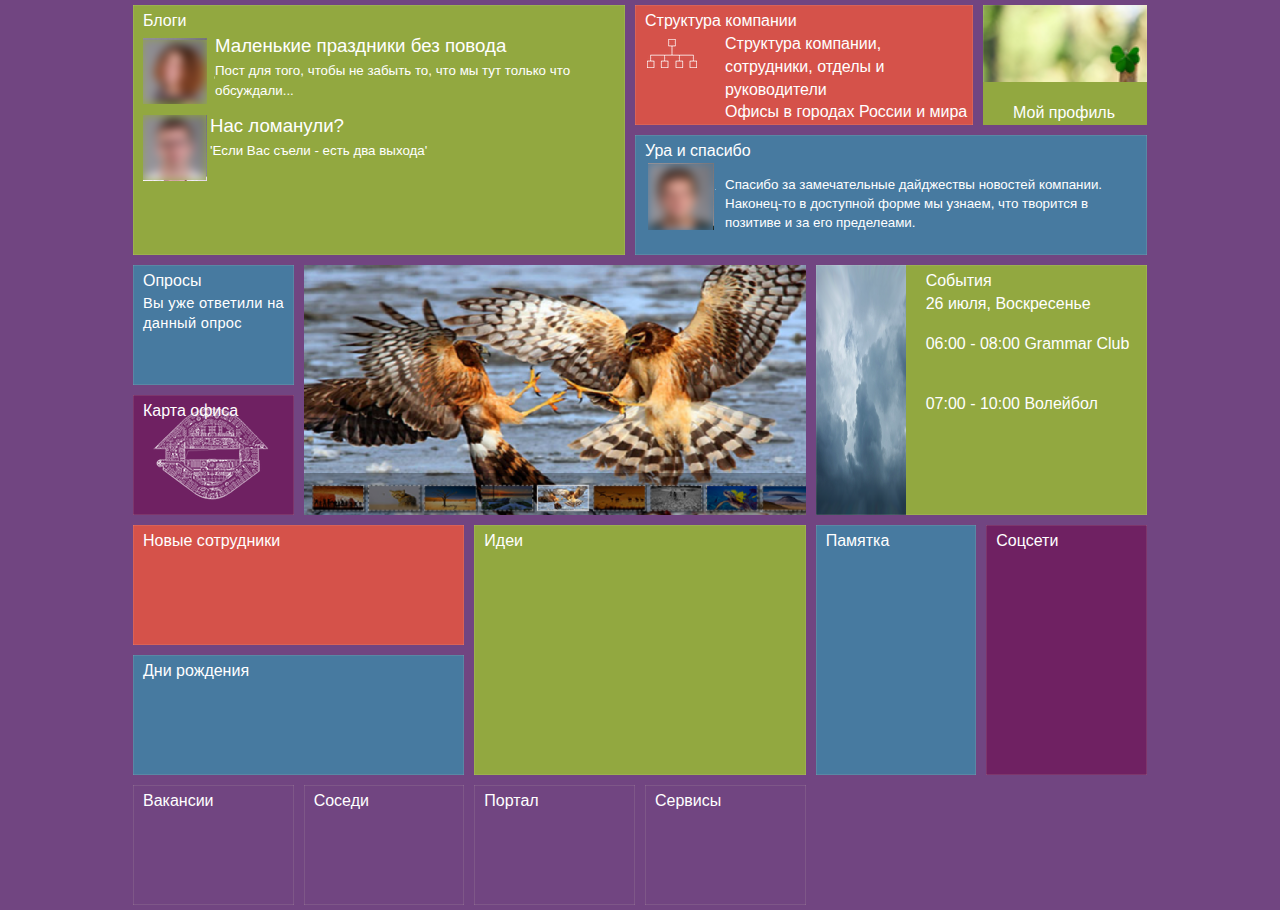
<file: index.html>
<!DOCTYPE html>
<html>
<head lang="en">
    <meta charset="UTF-8">
    <script type="text/javascript"  data-main="scripts/main" src="scripts/lib/require/require_2.1.15.js"></script>

    <link href="scripts/lib/bootstrap/css/bootstrap.min.css" rel="stylesheet" />
    <link href="scripts/lib/jquery/metro/metro-bootstrap.min.css" rel="stylesheet" />
    <link rel="stylesheet" href="styles/widgets.css"/>

    <link href="[data-uri]" rel="icon" type="image/x-icon" />
    <title></title>
</head>
<body style="width: 100%; background-color: #714581">
<div class="container metro">
<div class="row">
    <div class="col-md-6" style="padding-left: 5px;"> <div class="tile webpart blogs" style="height: 250px"></div></div>
    <div class="col-md-6" style="padding-left: 5px;">
        <div class="row">
            <div class="col-md-8" style="padding-left: 5px; padding-right: 5px"><div class="tile webpart structure"></div></div>
            <div class="col-md-4" style="padding-left: 5px; padding-right: 5px"><div class="tile webpart myprofile"></div></div>
        </div>
        <div class="row">
            <div class="col-md-12" style="padding-left: 5px; padding-right: 5px"><div class="tile webpart hooray"></div></div>
        </div>
    </div>
</div>
<div class="row">
    <div class="col-md-2"  style="padding-left: 5px; padding-right: 5px">
        <div class="row">
            <div class="col-md-12"><div class="tile webpart interview"></div></div>
        </div>
        <div class="row">
            <div class="col-md-12"><div class="tile webpart officemap"></div></div>
        </div>
    </div>
    <div class="col-md-6"  style="padding-left: 5px; padding-right: 5px"><div class="tile webpart photos" style="height: 250px; padding: 0px 0px 0px 0px !important; background-color: transparent !important; box-shadow: 0px 0px 0px;  "></div></div>
    <div class="col-md-4"  style="padding-left: 5px; padding-right: 5px"><div class="tile webpart events" style="height: 250px"></div></div>
</div>
<div class="row">
    <div class="col-md-4">
        <div class="row">
            <div class="col-md-12" style="padding-left: 5px; padding-right: 5px"><div class="tile webpart newemployees"></div></div>
        </div>
        <div class="row">
            <div class="col-md-12" style="padding-left: 5px; padding-right: 5px"><div class="tile webpart birthdays"></div><div class=""></div></div>
        </div>
    </div>
    <div class="col-md-4" style="padding-left: 5px; padding-right: 5px"><div class="tile webpart ideas" style="height: 250px"></div></div>
    <div class="col-md-2" style="padding-left: 5px; padding-right: 5px"><div class="tile webpart note" style="height: 250px"></div></div>
    <div class="col-md-2" style="padding-left: 5px; padding-right: 5px"><div class="tile webpart facebook" style="height: 250px"></div></div>
</div>
<div class="row">
    <div class="col-md-2" style="padding-left: 5px; padding-right: 5px"><div class="tile webpart job"></div></div>
    <div class="col-md-2" style="padding-left: 5px; padding-right: 5px"><div class="tile webpart neighbors"></div></div>
    <div class="col-md-2" style="padding-left: 5px; padding-right: 5px"><div class="tile webpart portal"></div></div>
    <div class="col-md-2" style="padding-left: 5px; padding-right: 5px"><div class="tile webpart services"></div></div>
</div>
</div>

</body>
</html>
</file>
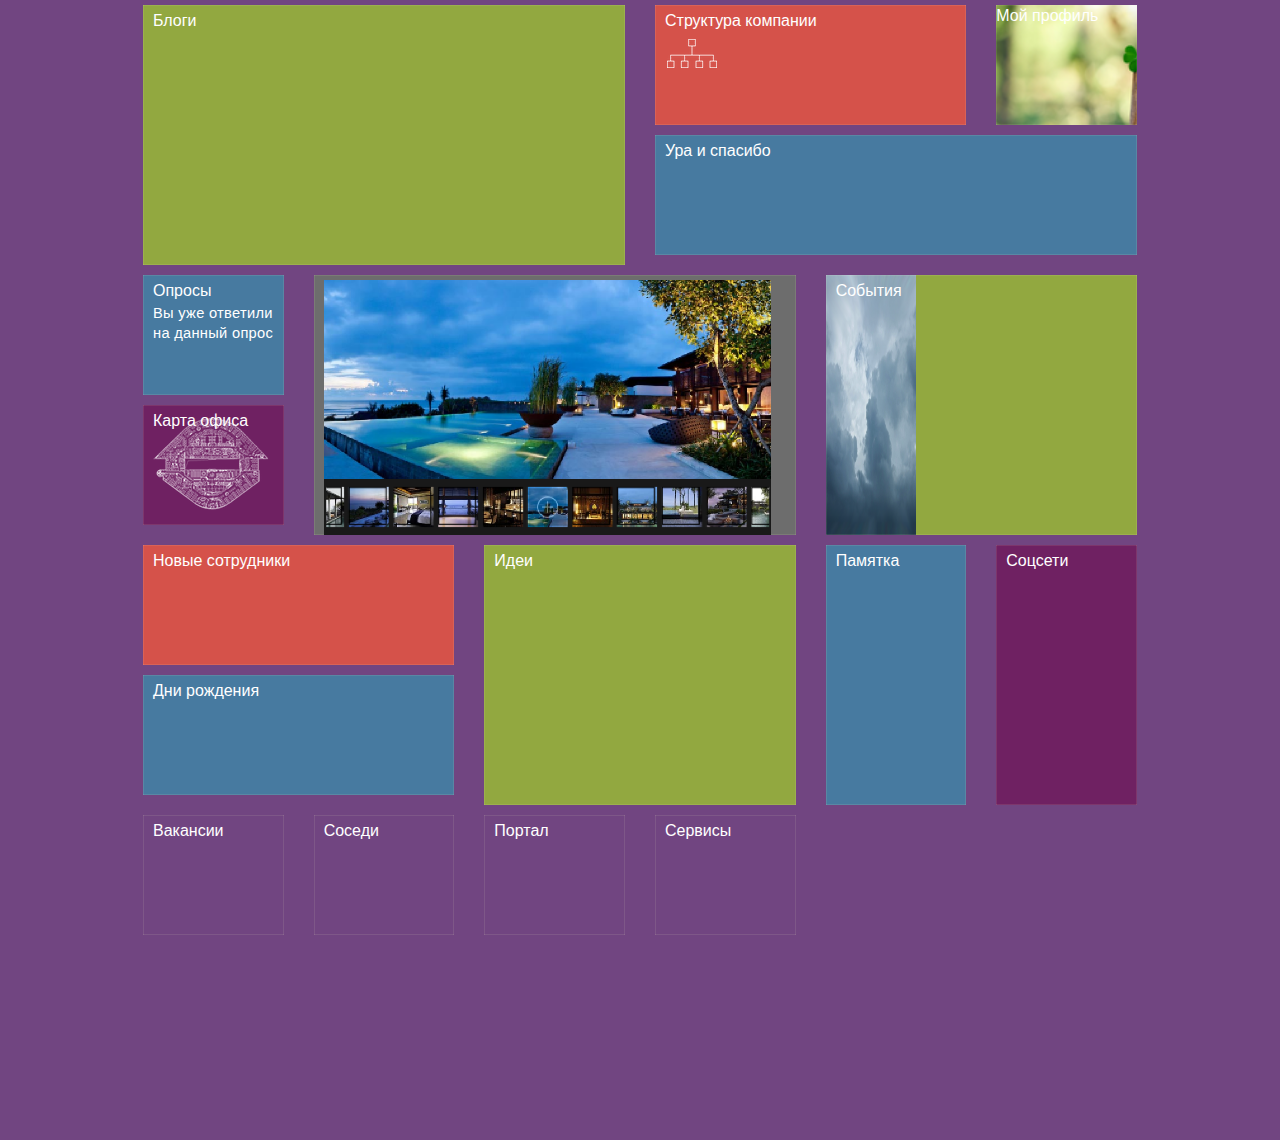
<file: index_manual.html>
<!DOCTYPE html>
<html>
<head lang="en">
    <meta charset="UTF-8">
    <script type="text/javascript" src="scripts/lib/jquery/jquery-1.11.1.js"></script>
    <script type="text/javascript" src="scripts/EmptyWidget.js"></script>
    <script type="text/javascript" src="scripts/onload.js"></script>
    <script type="text/javascript" src="scripts/lib/jqueryui/jquery-ui.js"></script>
    <script type="text/javascript" src="scripts/lib/bootstrap/js/bootstrap.min.js"></script>
    <script type="text/javascript" src="scripts/lib/jquery/metro/metro.min.js"></script>
    <script type="text/javascript" src="scripts/lib/jssor/jssor.js"></script>
    <script type="text/javascript" src="scripts/lib/jssor/jssor.slider.min.js"></script>

    <link href="scripts/lib/bootstrap/css/bootstrap.min.css" rel="stylesheet" />
    <link href="scripts/lib/jquery/metro/metro-bootstrap.min.css" rel="stylesheet" />
    <link rel="stylesheet" href="styles/widgets.css"/>

    <script>

        jQuery(document).ready(function ($) {

            var _SlideshowTransitions = [
                //Fade in L
                {$Duration: 1200, x: 0.3, $During: { $Left: [0.3, 0.7] }, $Easing: { $Left: $JssorEasing$.$EaseInCubic, $Opacity: $JssorEasing$.$EaseLinear }, $Opacity: 2 }
                //Fade out R
                , { $Duration: 1200, x: -0.3, $SlideOut: true, $Easing: { $Left: $JssorEasing$.$EaseInCubic, $Opacity: $JssorEasing$.$EaseLinear }, $Opacity: 2 }
                //Fade in R
                , { $Duration: 1200, x: -0.3, $During: { $Left: [0.3, 0.7] }, $Easing: { $Left: $JssorEasing$.$EaseInCubic, $Opacity: $JssorEasing$.$EaseLinear }, $Opacity: 2 }
                //Fade out L
                , { $Duration: 1200, x: 0.3, $SlideOut: true, $Easing: { $Left: $JssorEasing$.$EaseInCubic, $Opacity: $JssorEasing$.$EaseLinear }, $Opacity: 2 }

                //Fade in T
                , { $Duration: 1200, y: 0.3, $During: { $Top: [0.3, 0.7] }, $Easing: { $Top: $JssorEasing$.$EaseInCubic, $Opacity: $JssorEasing$.$EaseLinear }, $Opacity: 2, $Outside: true }
                //Fade out B
                , { $Duration: 1200, y: -0.3, $SlideOut: true, $Easing: { $Top: $JssorEasing$.$EaseInCubic, $Opacity: $JssorEasing$.$EaseLinear }, $Opacity: 2, $Outside: true }
                //Fade in B
                , { $Duration: 1200, y: -0.3, $During: { $Top: [0.3, 0.7] }, $Easing: { $Top: $JssorEasing$.$EaseInCubic, $Opacity: $JssorEasing$.$EaseLinear }, $Opacity: 2 }
                //Fade out T
                , { $Duration: 1200, y: 0.3, $SlideOut: true, $Easing: { $Top: $JssorEasing$.$EaseInCubic, $Opacity: $JssorEasing$.$EaseLinear }, $Opacity: 2 }

                //Fade in LR
                , { $Duration: 1200, x: 0.3, $Cols: 2, $During: { $Left: [0.3, 0.7] }, $ChessMode: { $Column: 3 }, $Easing: { $Left: $JssorEasing$.$EaseInCubic, $Opacity: $JssorEasing$.$EaseLinear }, $Opacity: 2, $Outside: true }
                //Fade out LR
                , { $Duration: 1200, x: 0.3, $Cols: 2, $SlideOut: true, $ChessMode: { $Column: 3 }, $Easing: { $Left: $JssorEasing$.$EaseInCubic, $Opacity: $JssorEasing$.$EaseLinear }, $Opacity: 2, $Outside: true }
                //Fade in TB
                , { $Duration: 1200, y: 0.3, $Rows: 2, $During: { $Top: [0.3, 0.7] }, $ChessMode: { $Row: 12 }, $Easing: { $Top: $JssorEasing$.$EaseInCubic, $Opacity: $JssorEasing$.$EaseLinear }, $Opacity: 2 }
                //Fade out TB
                , { $Duration: 1200, y: 0.3, $Rows: 2, $SlideOut: true, $ChessMode: { $Row: 12 }, $Easing: { $Top: $JssorEasing$.$EaseInCubic, $Opacity: $JssorEasing$.$EaseLinear }, $Opacity: 2 }

                //Fade in LR Chess
                , { $Duration: 1200, y: 0.3, $Cols: 2, $During: { $Top: [0.3, 0.7] }, $ChessMode: { $Column: 12 }, $Easing: { $Top: $JssorEasing$.$EaseInCubic, $Opacity: $JssorEasing$.$EaseLinear }, $Opacity: 2, $Outside: true }
                //Fade out LR Chess
                , { $Duration: 1200, y: -0.3, $Cols: 2, $SlideOut: true, $ChessMode: { $Column: 12 }, $Easing: { $Top: $JssorEasing$.$EaseInCubic, $Opacity: $JssorEasing$.$EaseLinear }, $Opacity: 2 }
                //Fade in TB Chess
                , { $Duration: 1200, x: 0.3, $Rows: 2, $During: { $Left: [0.3, 0.7] }, $ChessMode: { $Row: 3 }, $Easing: { $Left: $JssorEasing$.$EaseInCubic, $Opacity: $JssorEasing$.$EaseLinear }, $Opacity: 2, $Outside: true }
                //Fade out TB Chess
                , { $Duration: 1200, x: -0.3, $Rows: 2, $SlideOut: true, $ChessMode: { $Row: 3 }, $Easing: { $Left: $JssorEasing$.$EaseInCubic, $Opacity: $JssorEasing$.$EaseLinear }, $Opacity: 2 }

                //Fade in Corners
                , { $Duration: 1200, x: 0.3, y: 0.3, $Cols: 2, $Rows: 2, $During: { $Left: [0.3, 0.7], $Top: [0.3, 0.7] }, $ChessMode: { $Column: 3, $Row: 12 }, $Easing: { $Left: $JssorEasing$.$EaseInCubic, $Top: $JssorEasing$.$EaseInCubic, $Opacity: $JssorEasing$.$EaseLinear }, $Opacity: 2, $Outside: true }
                //Fade out Corners
                , { $Duration: 1200, x: 0.3, y: 0.3, $Cols: 2, $Rows: 2, $During: { $Left: [0.3, 0.7], $Top: [0.3, 0.7] }, $SlideOut: true, $ChessMode: { $Column: 3, $Row: 12 }, $Easing: { $Left: $JssorEasing$.$EaseInCubic, $Top: $JssorEasing$.$EaseInCubic, $Opacity: $JssorEasing$.$EaseLinear }, $Opacity: 2, $Outside: true }

                //Fade Clip in H
                , { $Duration: 1200, $Delay: 20, $Clip: 3, $Assembly: 260, $Easing: { $Clip: $JssorEasing$.$EaseInCubic, $Opacity: $JssorEasing$.$EaseLinear }, $Opacity: 2 }
                //Fade Clip out H
                , { $Duration: 1200, $Delay: 20, $Clip: 3, $SlideOut: true, $Assembly: 260, $Easing: { $Clip: $JssorEasing$.$EaseOutCubic, $Opacity: $JssorEasing$.$EaseLinear }, $Opacity: 2 }
                //Fade Clip in V
                , { $Duration: 1200, $Delay: 20, $Clip: 12, $Assembly: 260, $Easing: { $Clip: $JssorEasing$.$EaseInCubic, $Opacity: $JssorEasing$.$EaseLinear }, $Opacity: 2 }
                //Fade Clip out V
                , { $Duration: 1200, $Delay: 20, $Clip: 12, $SlideOut: true, $Assembly: 260, $Easing: { $Clip: $JssorEasing$.$EaseOutCubic, $Opacity: $JssorEasing$.$EaseLinear }, $Opacity: 2 }
            ];

            var options = {
                $AutoPlay: true,                                    //[Optional] Whether to auto play, to enable slideshow, this option must be set to true, default value is false
                $AutoPlayInterval: 1500,                            //[Optional] Interval (in milliseconds) to go for next slide since the previous stopped if the slider is auto playing, default value is 3000
                $PauseOnHover: 1,                                //[Optional] Whether to pause when mouse over if a slider is auto playing, 0 no pause, 1 pause for desktop, 2 pause for touch device, 3 pause for desktop and touch device, 4 freeze for desktop, 8 freeze for touch device, 12 freeze for desktop and touch device, default value is 1

                $DragOrientation: 3,                                //[Optional] Orientation to drag slide, 0 no drag, 1 horizental, 2 vertical, 3 either, default value is 1 (Note that the $DragOrientation should be the same as $PlayOrientation when $DisplayPieces is greater than 1, or parking position is not 0)
                $ArrowKeyNavigation: true,   			            //[Optional] Allows keyboard (arrow key) navigation or not, default value is false
                $SlideDuration: 800,                                //Specifies default duration (swipe) for slide in milliseconds

                $SlideshowOptions: {                                //[Optional] Options to specify and enable slideshow or not
                    $Class: $JssorSlideshowRunner$,                 //[Required] Class to create instance of slideshow
                    $Transitions: _SlideshowTransitions,            //[Required] An array of slideshow transitions to play slideshow
                    $TransitionsOrder: 1,                           //[Optional] The way to choose transition to play slide, 1 Sequence, 0 Random
                    $ShowLink: true                                    //[Optional] Whether to bring slide link on top of the slider when slideshow is running, default value is false
                },

                $ArrowNavigatorOptions: {                       //[Optional] Options to specify and enable arrow navigator or not
                    $Class: $JssorArrowNavigator$,              //[Requried] Class to create arrow navigator instance
                    $ChanceToShow: 1                               //[Required] 0 Never, 1 Mouse Over, 2 Always
                },

                $ThumbnailNavigatorOptions: {                       //[Optional] Options to specify and enable thumbnail navigator or not
                    $Class: $JssorThumbnailNavigator$,              //[Required] Class to create thumbnail navigator instance
                    $ChanceToShow: 2,                               //[Required] 0 Never, 1 Mouse Over, 2 Always

                    $ActionMode: 1,                                 //[Optional] 0 None, 1 act by click, 2 act by mouse hover, 3 both, default value is 1
                    $SpacingX: 8,                                   //[Optional] Horizontal space between each thumbnail in pixel, default value is 0
                    $DisplayPieces: 10,                             //[Optional] Number of pieces to display, default value is 1
                    $ParkingPosition: 360                          //[Optional] The offset position to park thumbnail
                }
            };

            var jssor_slider1 = new $JssorSlider$("slider1_container", options);
            //responsive code begin
            //you can remove responsive code if you don't want the slider scales
            //while window resizes
            function ScaleSlider() {
                var parentWidth = $('#slider1_container').parent().width();

                var parentHeight = $('#slider1_container').parent().height();
                if (parentWidth) {
                    jssor_slider1.$ScaleWidth(parentWidth + 300);
                }
                if (parentHeight) {
                    jssor_slider1.$ScaleHeight(parentHeight);
                }
                else
                    window.setTimeout(ScaleSlider, 30);
            }
            //Scale slider after document ready
            ScaleSlider();

            $(window).bind("load", ScaleSlider);
            $(window).bind("resize", ScaleSlider);
            $(window).bind("orientationchange", ScaleSlider);
            //responsive code end
        });
    </script>

    <title></title>
</head>
<body style="width: 100%; background-color: #714581">
<div class="container metro">
    <div class="row">
        <div class="col-md-6"> <div class="tile webpart blogs" style="height: 260px"></div></div>
        <div class="col-md-6">
            <div class="row">
                <div class="col-md-8"><div class="tile webpart structure"></div></div>
                <div class="col-md-4"><div class="tile webpart myprofile"></div></div>
            </div>
            <div class="row">
                <div class="col-md-12"><div class="tile webpart hooray"></div></div>
            </div>
        </div>
    </div>
    <div class="row">
        <div class="col-md-2">
            <div class="row">
                <div class="col-md-12"><div class="tile webpart interview"></div></div>
            </div>
            <div class="row">
                <div class="col-md-12"><div class="tile webpart officemap"></div></div>
            </div>
        </div>
        <div class="col-md-6"><div class="tile webpart photos" style="height: 260px">

            <div id="slider1_container" style="position: relative; top: 0px; left: 0px; width: 800px;
        height: 456px; background: #191919; overflow: hidden;">

                <!-- Loading Screen -->
                <div u="loading" style="position: absolute; top: 0px; left: 0px;">
                    <div style="filter: alpha(opacity=70); opacity:0.7; position: absolute; display: block;
                background-color: #000000; top: 0px; left: 0px;width: 100%;height:100%;">
                    </div>
                    <div style="position: absolute; display: block; background: url(images/img/loading.gif) no-repeat center center;
                top: 0px; left: 0px;width: 100%;height:100%;">
                    </div>
                </div>

                <!-- Slides Container -->
                <div u="slides" style="cursor: move; position: absolute; left: 0px; top: 0px; width: 800px; height: 356px; overflow: hidden;">
                    <div>
                        <img u="image" src="images/img/alila/01.jpg" />
                        <img u="thumb" src="images/img/alila/thumb-01.jpg" />
                    </div>
                    <div>
                        <img u="image" src="images/img/alila/02.jpg" />
                        <img u="thumb" src="images/img/alila/thumb-02.jpg" />
                    </div>
                    <div>
                        <img u="image" src="images/img/alila/03.jpg" />
                        <img u="thumb" src="images/img/alila/thumb-03.jpg" />
                    </div>
                    <div>
                        <img u="image" src="images/img/alila/04.jpg" />
                        <img u="thumb" src="images/img/alila/thumb-04.jpg" />
                    </div>
                    <div>
                        <img u="image" src="images/img/alila/05.jpg" />
                        <img u="thumb" src="images/img/alila/thumb-05.jpg" />
                    </div>
                    <div>
                        <img u="image" src="images/img/alila/06.jpg" />
                        <img u="thumb" src="images/img/alila/thumb-06.jpg" />
                    </div>
                    <div>
                        <img u="image" src="images/img/alila/07.jpg" />
                        <img u="thumb" src="images/img/alila/thumb-07.jpg" />
                    </div>
                    <div>
                        <img u="image" src="images/img/alila/08.jpg" />
                        <img u="thumb" src="images/img/alila/thumb-08.jpg" />
                    </div>
                    <div>
                        <img u="image" src="images/img/alila/09.jpg" />
                        <img u="thumb" src="images/img/alila/thumb-09.jpg" />
                    </div>
                    <div>
                        <img u="image" src="images/img/alila/10.jpg" />
                        <img u="thumb" src="images/img/alila/thumb-10.jpg" />
                    </div>

                    <div>
                        <img u="image" src="images/img/alila/11.jpg" />
                        <img u="thumb" src="images/img/alila/thumb-11.jpg" />
                    </div>
                    <div>
                        <img u="image" src="images/img/alila/12.jpg" />
                        <img u="thumb" src="images/img/alila/thumb-12.jpg" />
                    </div>
                </div>

                <!-- Arrow Navigator Skin Begin -->
                <style>
                    /* jssor slider arrow navigator skin 05 css */
                    /*
                    .jssora05l              (normal)
                    .jssora05r              (normal)
                    .jssora05l:hover        (normal mouseover)
                    .jssora05r:hover        (normal mouseover)
                    .jssora05ldn            (mousedown)
                    .jssora05rdn            (mousedown)
                    */
                    .jssora05l, .jssora05r, .jssora05ldn, .jssora05rdn
                    {
                        position: absolute;
                        cursor: pointer;
                        display: block;
                        background: url(images/img/a17.png) no-repeat;
                        overflow:hidden;
                    }
                    .jssora05l { background-position: -10px -40px; }
                    .jssora05r { background-position: -70px -40px; }
                    .jssora05l:hover { background-position: -130px -40px; }
                    .jssora05r:hover { background-position: -190px -40px; }
                    .jssora05ldn { background-position: -250px -40px; }
                    .jssora05rdn { background-position: -310px -40px; }
                </style>
                <!-- Arrow Left -->
        <span u="arrowleft" class="jssora05l" style="width: 40px; height: 40px; top: 158px; left: 8px;">
        </span>
                <!-- Arrow Right -->
        <span u="arrowright" class="jssora05r" style="width: 40px; height: 40px; top: 158px; right: 8px">
        </span>
                <!-- Arrow Navigator Skin End -->

                <!-- Thumbnail Navigator Skin Begin -->
                <div u="thumbnavigator" class="jssort01" style="position: absolute; width: 800px; height: 100px; left:0px; bottom: 0px;">
                    <!-- Thumbnail Item Skin Begin -->
                    <style>
                        /* jssor slider thumbnail navigator skin 01 css */
                        /*
                        .jssort01 .p           (normal)
                        .jssort01 .p:hover     (normal mouseover)
                        .jssort01 .pav           (active)
                        .jssort01 .pav:hover     (active mouseover)
                        .jssort01 .pdn           (mousedown)
                        */
                        .jssort01 .w {
                            position: absolute;
                            top: 0px;
                            left: 0px;
                            width: 100%;
                            height: 100%;
                        }

                        .jssort01 .c {
                            position: absolute;
                            top: 0px;
                            left: 0px;
                            width: 68px;
                            height: 68px;
                            border: #000 2px solid;
                        }

                        .jssort01 .p:hover .c, .jssort01 .pav:hover .c, .jssort01 .pav .c {
                            background: url(images/img/t01.png) center center;
                            border-width: 0px;
                            top: 2px;
                            left: 2px;
                            width: 68px;
                            height: 68px;
                        }

                        .jssort01 .p:hover .c, .jssort01 .pav:hover .c {
                            top: 0px;
                            left: 0px;
                            width: 70px;
                            height: 70px;
                            border: #fff 1px solid;
                        }
                    </style>
                    <div u="slides" style="cursor: move;">
                        <div u="prototype" class="p" style="position: absolute; width: 72px; height: 72px; top: 0; left: 0;">
                            <div class=w><div u="thumbnailtemplate" style=" width: 100%; height: 100%; border: none;position:absolute; top: 0; left: 0;"></div></div>
                            <div class=c>
                            </div>
                        </div>
                    </div>
                    <!-- Thumbnail Item Skin End -->
                </div>
                <!-- Thumbnail Navigator Skin End -->
                <a style="display: none" href="http://www.jssor.com">bootstrap carousel</a>
            </div>
            <!-- Jssor Slider End -->

        </div></div>
        <div class="col-md-4"><div class="tile webpart events" style="height: 260px"></div></div>
    </div>
    <div class="row">
        <div class="col-md-4">
            <div class="row">
                <div class="col-md-12"><div class="tile webpart newemployees"></div></div>
            </div>
            <div class="row">
                <div class="col-md-12"><div class="tile webpart birthdays"></div><div class=""></div></div>
            </div>
        </div>
        <div class="col-md-4"><div class="tile webpart ideas" style="height: 260px"></div></div>
        <div class="col-md-2"><div class="tile webpart note" style="height: 260px"></div></div>
        <div class="col-md-2"><div class="tile webpart facebook" style="height: 260px"></div></div>
    </div>
    <div class="row">
        <div class="col-md-2"><div class="tile webpart job"></div></div>
        <div class="col-md-2"><div class="tile webpart neighbors"></div></div>
        <div class="col-md-2"><div class="tile webpart portal"></div></div>
        <div class="col-md-2"><div class="tile webpart services"></div></div>
    </div>
</div>

<!-- Jssor Slider Begin -->
<!-- You can move inline styles to css file or css block. -->
<div style="width: 500px; height: 200px">

</div>

</body>
</html>
</file>
<file: styles/widgets.css>
.col-md-2, .col-md-4, .col-md-6, .col-md-8, .col-md-12 {
    /*padding-left: 10px !important;*/
    /*padding-right: 10px !important;*/

}

.row {

}

body{
    background-color: #714581;
}

.container {
    width: 80% !important;
    margin:0 auto !important;
}

.webpart {
    margin-bottom: 5px !important;
    margin-top: 5px !important;
    /*border: 4px solid #714581; */

    margin:0 auto;
    width: 100% !important;

}

.widget {
    padding: 5px 0px 0px 10px !important;
    color: #ffffff;
    min-height: 90px !important;
    min-width: 90px !important;
}
.widget a {
    font-size: 12pt;
    color: #ffffff !important;
}

.widget p {
    color: #ffffff !important;
}

.widget.structure {
    background-color: #d5524a !important;
    background: url("../images/structure.png") no-repeat;
    background-position: top 25px left 5px;
}

.widget.blogs {
    background-color: #92a840 !important;
}

.widget.hooray {
    background-color: #477aa0 !important;
}

.widget.myprofile {
    padding: 0px 0px 0px 0px !important;
    background-color: #92a840 !important;
    background: url("../images/myprofile.png") no-repeat;
    background-position: top 0px;
    background-size: cover;
}

 .widget.interview {
    background-color: #477aa0 !important;
}

.widget.officemap {
    background-color: #6f2162 !important;
    background: url("../images/officemap.png") no-repeat center;
}

.widget.photos {
    background-color: #6d6d6d !important;
}

.widget.events {
    background-color: #92a840 !important;
    background: url("../images/clouds2.png") no-repeat;
    background-size: 90px 100%;
}

.widget.newemployees {
    background-color: #d5524a !important;
}

.widget.birthdays {
    background-color: #477aa0 !important;
}

.widget.ideas {
    background-color: #92a840 !important;
}

.widget.note {
    background-color: #477aa0 !important;
}

.widget.facebook {
    background-color: #6f2162 !important;
}

.widget.job {
    background-color: #714581 !important;
}

.widget.neighbors {
    background-color: #714581 !important;
}

.widget.portal {
    background-color: #714581 !important;
}

.widget.services {
    background-color: #714581 !important;
}


/*slider*/
.captionOrange, .captionBlack
{
    color: #fff;
    font-size: 20px;
    line-height: 30px;
    text-align: center;
    border-radius: 4px;
}
.captionOrange
{
    background: #EB5100;
    background-color: rgba(235, 81, 0, 0.6);
}
.captionBlack
{
    font-size:16px;
    background: #000;
    background-color: rgba(0, 0, 0, 0.4);
}
a.captionOrange, A.captionOrange:active, A.captionOrange:visited
{
    color: #ffffff;
    text-decoration: none;
}
a.captionOrange:hover
{
    color: #eb5100;
    text-decoration: underline;
    background-color: #eeeeee;
    background-color: rgba(238, 238, 238, 0.7);
}
.bricon
{
    background: url(../images/img/browser-icons.png);
}

/* jssor slider arrow navigator skin 02 css */
/*
.jssora02l              (normal)
.jssora02r              (normal)
.jssora02l:hover        (normal mouseover)
.jssora02r:hover        (normal mouseover)
.jssora02ldn            (mousedown)
.jssora02rdn            (mousedown)
*/
.jssora02l, .jssora02r, .jssora02ldn, .jssora02rdn
{
    position: absolute;
    cursor: pointer;
    display: block;
    background: url(../images/img/a02.png) no-repeat;
    overflow:hidden;
}
.jssora02l { background-position: -3px -33px; }
.jssora02r { background-position: -63px -33px; }
.jssora02l:hover { background-position: -123px -33px; }
.jssora02r:hover { background-position: -183px -33px; }
.jssora02ldn { background-position: -243px -33px; }
.jssora02rdn { background-position: -303px -33px; }

/* jssor slider thumbnail navigator skin 03 css */
/*
.jssort03 .p            (normal)
.jssort03 .p:hover      (normal mouseover)
.jssort03 .pav          (active)
.jssort03 .pav:hover    (active mouseover)
.jssort03 .pdn          (mousedown)
*/
.jssort03 .w, .jssort03 .pav:hover .w
{
    position: absolute;
    width: 60px;
    height: 30px;
    border: white 1px dashed;
}
* html .jssort03 .w
{
    width /**/: 62px;
    height /**/: 32px;
}
.jssort03 .pdn .w, .jssort03 .pav .w { border-style: solid; }
.jssort03 .c
{
    width: 62px;
    height: 32px;
    filter:  alpha(opacity=45);
    opacity: .45;

    transition: opacity .6s;
    -moz-transition: opacity .6s;
    -webkit-transition: opacity .6s;
    -o-transition: opacity .6s;
}
.jssort03 .p:hover .c, .jssort03 .pav .c
{
    filter:  alpha(opacity=0);
    opacity: 0;
}
.jssort03 .p:hover .c
{
    transition: none;
    -moz-transition: none;
    -webkit-transition: none;
    -o-transition: none;
}
/*slider*/
</file>
